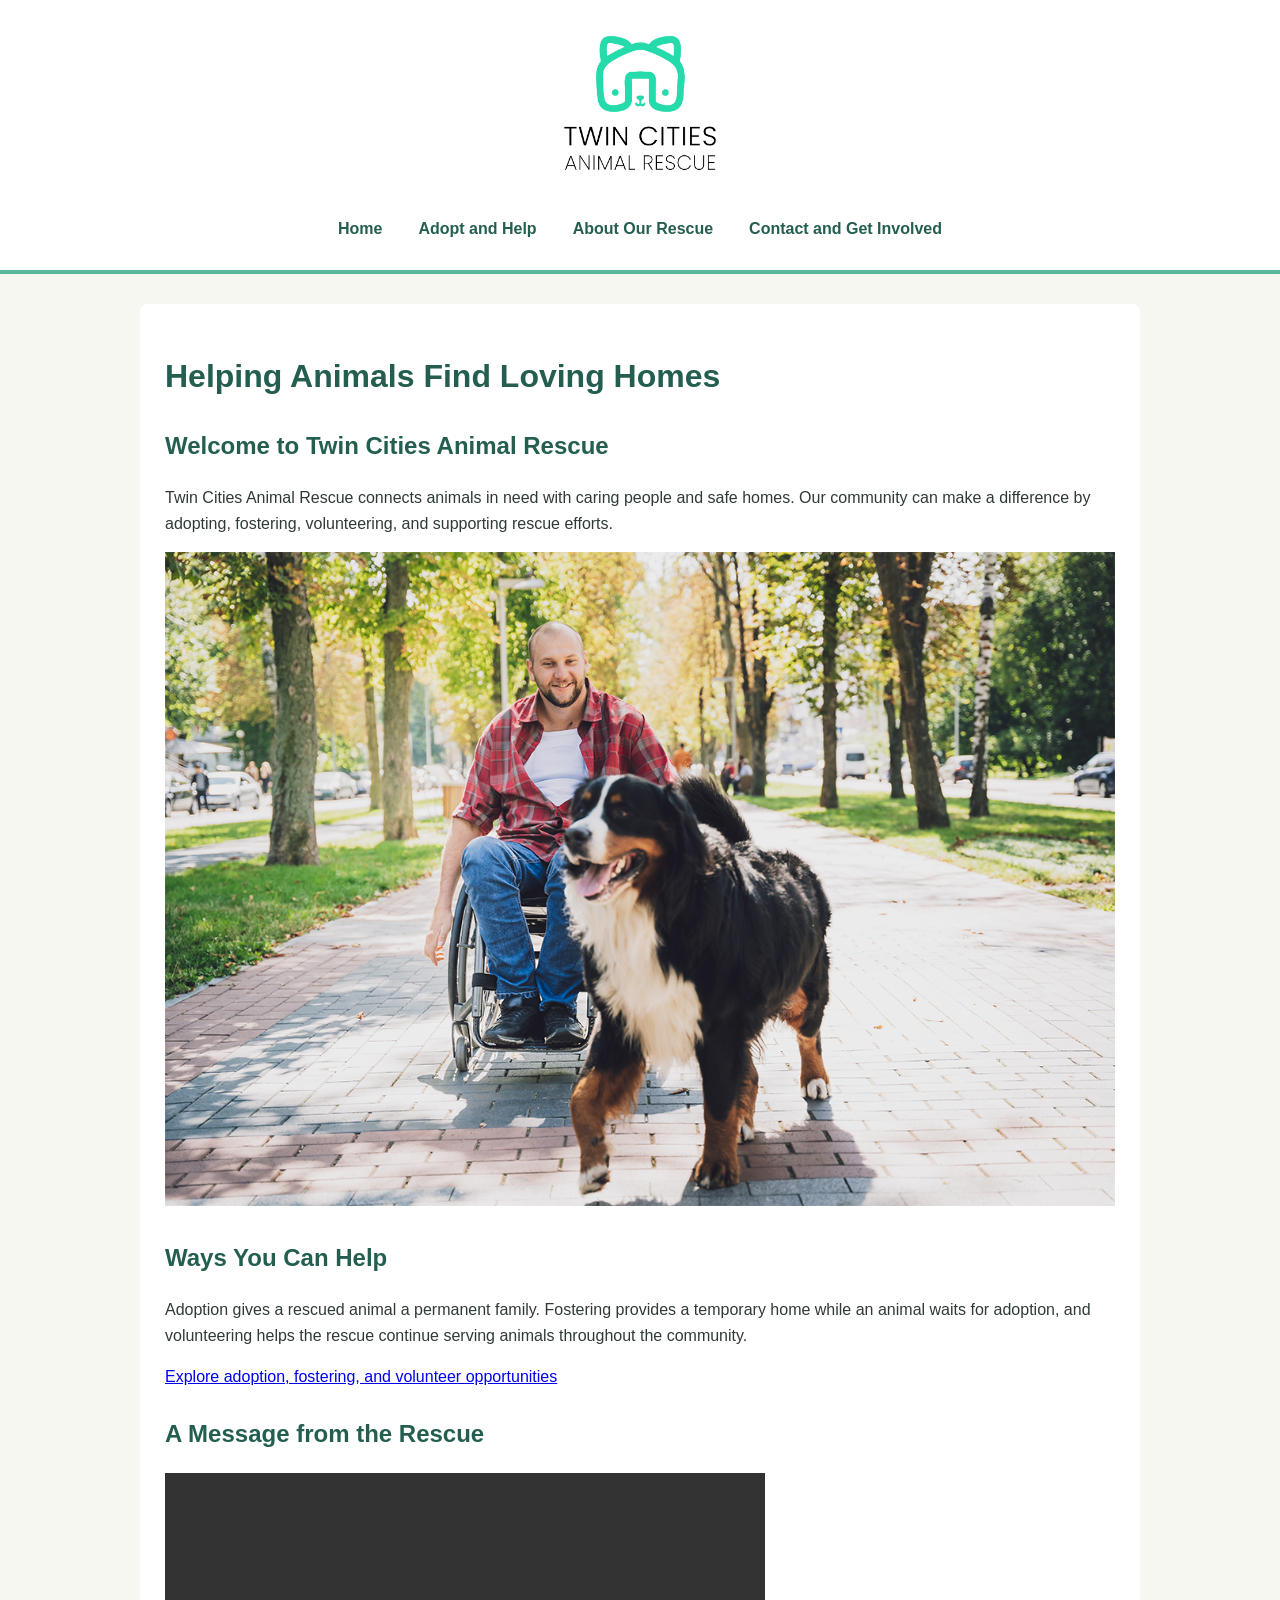
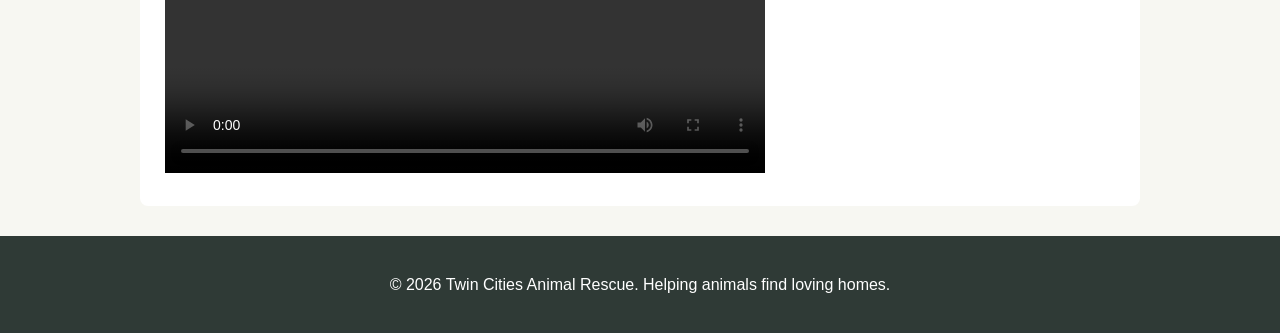
<file: index.html>
<!DOCTYPE html>

<html lang="en">

<head>

    <meta charset="UTF-8">

    <meta name="viewport" content="width=device-width, initial-scale=1.0">

    <title>Twin Cities Animal Rescue | Home</title>
<link rel="stylesheet" href="styles.css">

</head>

<body>

    <header>

        <a href="index.html">

            <img src="rescue-logo_c.png"

                 alt="Twin Cities Animal Rescue logo"

                 width="180">

        </a>

        <nav aria-label="Main navigation">

            <a href="index.html">Home</a>

            <a href="services.html">Adopt and Help</a>

            <a href="about.html">About Our Rescue</a>

            <a href="contact.html">Contact and Get Involved</a>

        </nav>

    </header>

    <main>

        <h1>Helping Animals Find Loving Homes</h1>

        <section>

            <h2>Welcome to Twin Cities Animal Rescue</h2>

            <p>

                Twin Cities Animal Rescue connects animals in need with caring

                people and safe homes. Our community can make a difference by

                adopting, fostering, volunteering, and supporting rescue efforts.

            </p>

            <picture>

                <source media="(max-width: 600px)"

                        srcset="rescue-feature-small_c.png">

                <img src="rescue-feature-large_c.png"

                     alt="A man using a wheelchair spending time outdoors with a large dog">

            </picture>

        </section>

        <section>

            <h2>Ways You Can Help</h2>

            <p>

                Adoption gives a rescued animal a permanent family. Fostering

                provides a temporary home while an animal waits for adoption,

                and volunteering helps the rescue continue serving animals

                throughout the community.

            </p>

            <p>

                <a href="services.html">

                    Explore adoption, fostering, and volunteer opportunities

                </a>

            </p>

        </section>

        <section>

            <h2>A Message from the Rescue</h2>

            <video controls width="600">

                <source src="rescue-message_c.mp4" type="video/mp4">

                Your browser does not support the video element. This message

                explains how every animal deserves a loving home and invites

                visitors to adopt, foster, or volunteer.

            </video>

        </section>

    </main>

    <footer>

        <p>&copy; 2026 Twin Cities Animal Rescue. Helping animals find loving homes.</p>

    </footer>

</body>

</html>
</file>
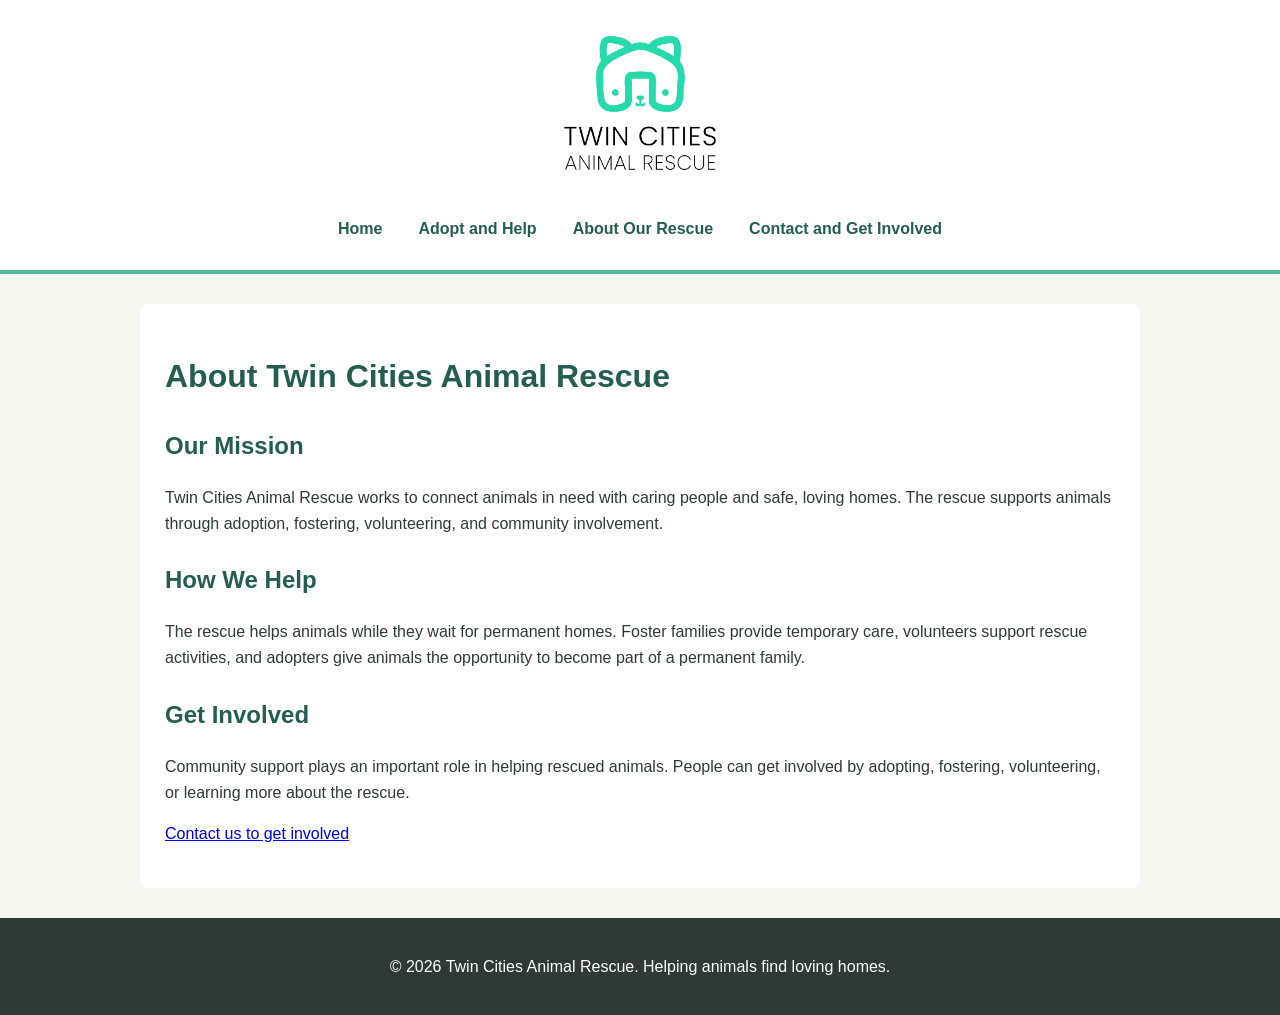
<file: about.html>
<!DOCTYPE html>

<html lang="en">

<head>

    <meta charset="UTF-8">

    <meta name="viewport" content="width=device-width, initial-scale=1.0">

    <title>Twin Cities Animal Rescue | About Our Rescue</title>
<link rel="stylesheet" href="styles.css">

</head>

<body>

    <header>

        <a href="index.html">

            <img src="rescue-logo_c.png"

                 alt="Twin Cities Animal Rescue logo"

                 width="180">

        </a>

        <nav aria-label="Main navigation">

            <a href="index.html">Home</a>

            <a href="services.html">Adopt and Help</a>

            <a href="about.html">About Our Rescue</a>

            <a href="contact.html">Contact and Get Involved</a>

        </nav>

    </header>

    <main>

        <h1>About Twin Cities Animal Rescue</h1>

        <section>

            <h2>Our Mission</h2>

            <p>

                Twin Cities Animal Rescue works to connect animals in need

                with caring people and safe, loving homes. The rescue supports

                animals through adoption, fostering, volunteering, and

                community involvement.</p>

        </section>

        <section>

            <h2>How We Help</h2>

            <p>

                The rescue helps animals while they wait for permanent homes.

                Foster families provide temporary care, volunteers support

                rescue activities, and adopters give animals the opportunity

                to become part of a permanent family.

            </p>

        </section>

        <section>

            <h2>Get Involved</h2>

            <p>

                Community support plays an important role in helping rescued

                animals. People can get involved by adopting, fostering,

                volunteering, or learning more about the rescue.

            </p>

            <p>

                <a href="contact.html">Contact us to get involved</a>

            </p>

        </section>

    </main>

    <footer>

        <p>&copy; 2026 Twin Cities Animal Rescue. Helping animals find loving homes.</p>

    </footer>

</body>

</html>
</file>
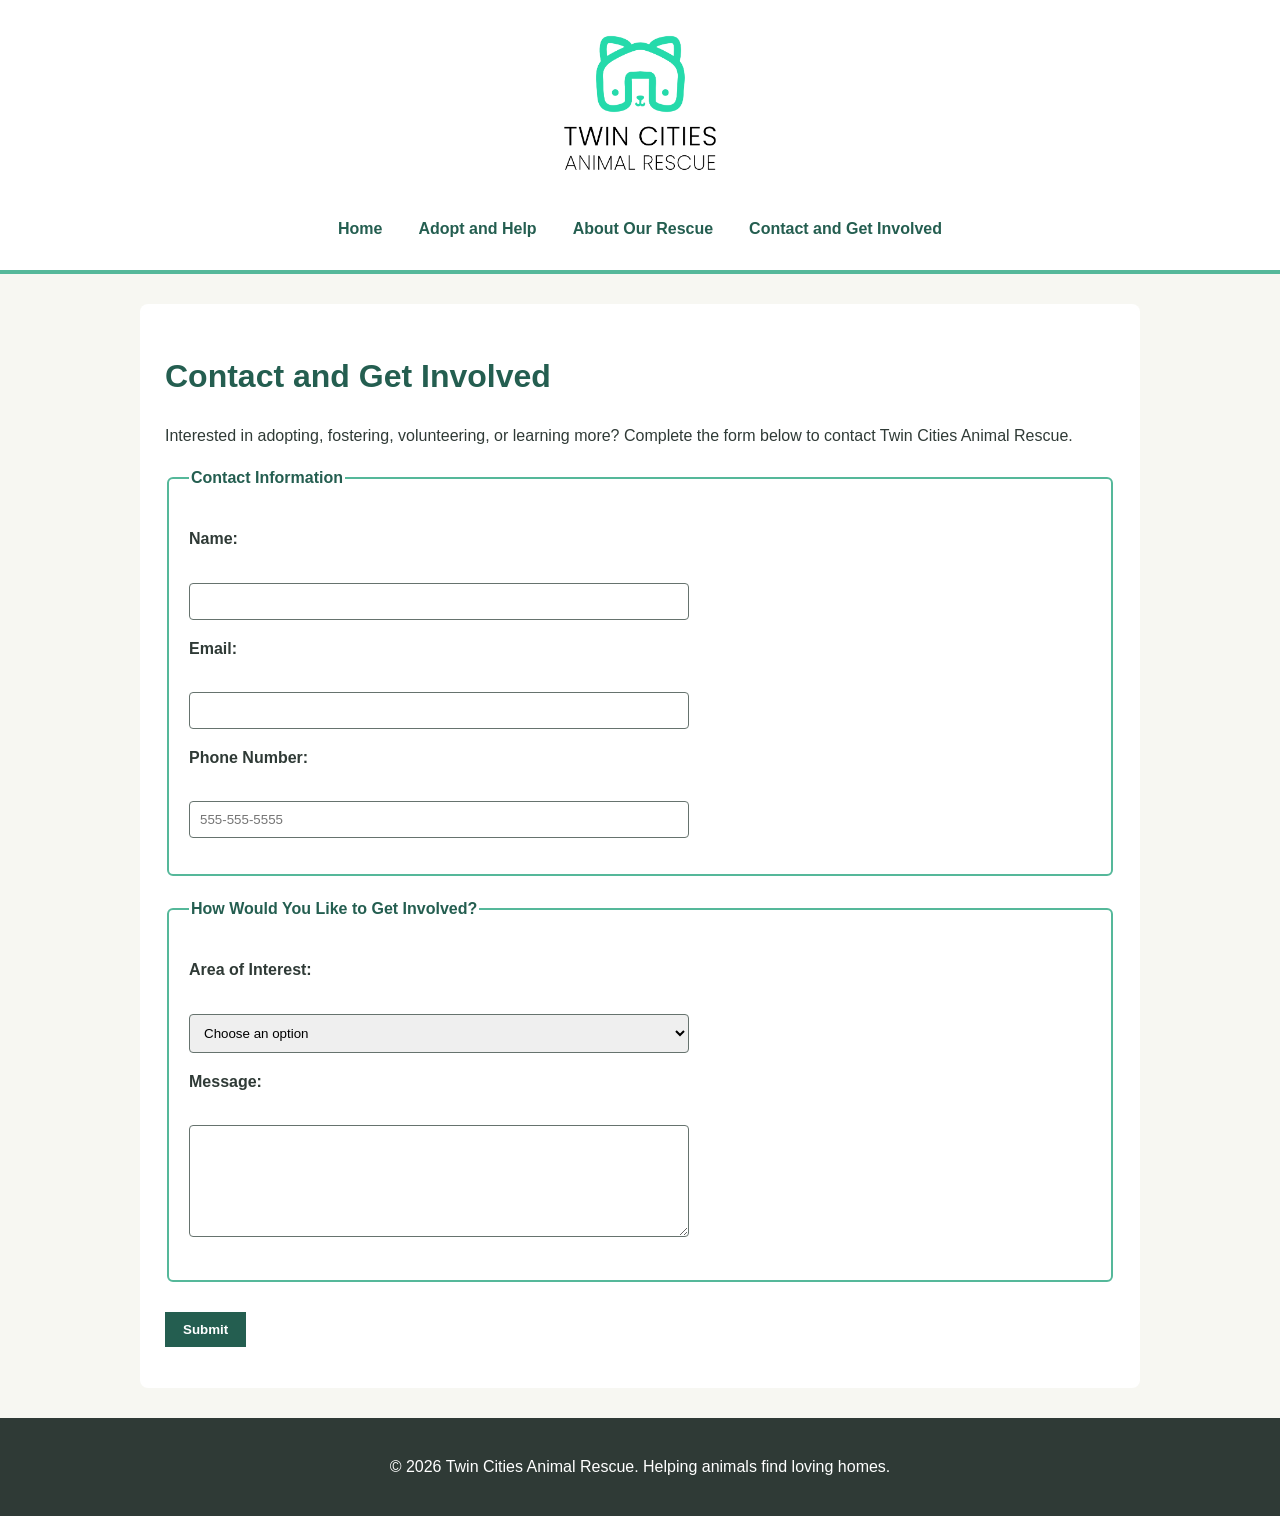
<file: contact.html>
<!DOCTYPE html>

<html lang="en">

<head>

    <meta charset="UTF-8">

    <meta name="viewport" content="width=device-width, initial-scale=1.0">

    <title>Twin Cities Animal Rescue | Contact and Get Involved</title>
<link rel="stylesheet" href="styles.css">

</head>

<body>

    <header>

        <a href="index.html">

            <img src="rescue-logo_c.png"

                 alt="Twin Cities Animal Rescue logo"

                 width="180">

        </a>

        <nav aria-label="Main navigation">

            <a href="index.html">Home</a>

            <a href="services.html">Adopt and Help</a>

            <a href="about.html">About Our Rescue</a>

            <a href="contact.html">Contact and Get Involved</a>

        </nav>

    </header>

    <main>

        <h1>Contact and Get Involved</h1>

        <p>

            Interested in adopting, fostering, volunteering, or learning more?

            Complete the form below to contact Twin Cities Animal Rescue.

        </p>

        <form id="contactForm">

            <fieldset>

                <legend>Contact Information</legend>

                <p>

                    <label for="name">Name:</label><br>

                    <input type="text"

                           id="name"

                           name="name"

                           required

                           maxlength="50">

                </p>

                <p>

                    <label for="email">Email:</label><br>

                    <input type="email"

                           id="email"

                           name="email"

                           required>
<span id="email-error"></span>

                </p>

                <p>

                    <label for="phone">Phone Number:</label><br>

                    <input type="tel"

                           id="phone"

                           name="phone"

                           pattern="[0-9]{3}-[0-9]{3}-[0-9]{4}"

                           placeholder="555-555-5555">

                </p>

            </fieldset>

            <fieldset>

                <legend>How Would You Like to Get Involved?</legend>

                <p>

                    <label for="interest">Area of Interest:</label><br>

                    <select id="interest" name="interest" required>

                        <option value="">Choose an option</option>

                        <option value="adoption">Adoption</option>

                        <option value="fostering">Fostering</option>

                        <option value="volunteering">Volunteering</option>

                        <option value="general">General Inquiry</option>

                    </select>

                </p>
		
<p id="interest-result"></p>
               <p>

                    <label for="message">Message:</label><br>

                    <textarea id="message"

                              name="message"

                              rows="6"

                              cols="40"

                              maxlength="500"

                              required></textarea>
<span id="message-error"></span>

                </p>

            </fieldset>

            <p>

                <button type="submit">Submit</button>

            </p>

        </form>

    </main>

    <footer>

        <p>&copy; 2026 Twin Cities Animal Rescue. Helping animals find loving homes.</p>

    </footer>
<script src="script.js"></script>
</body>

</html>
</file>
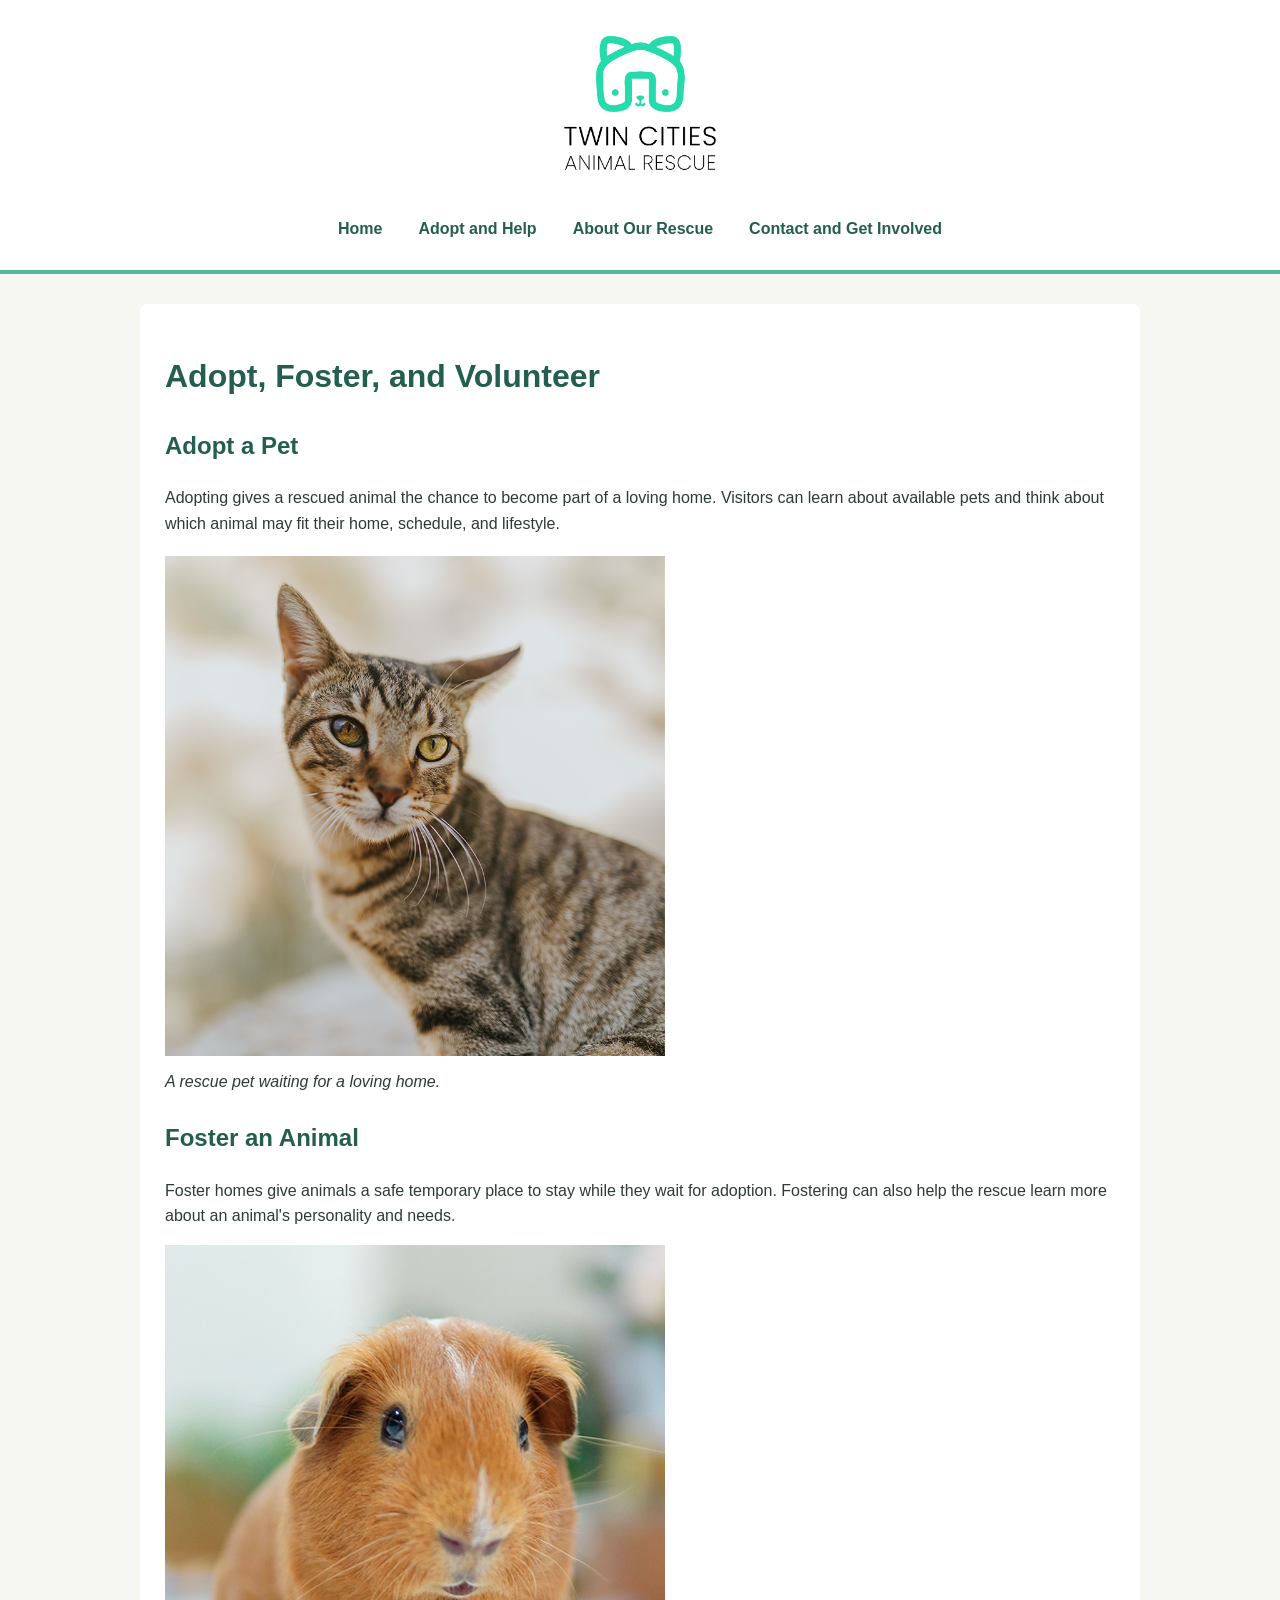
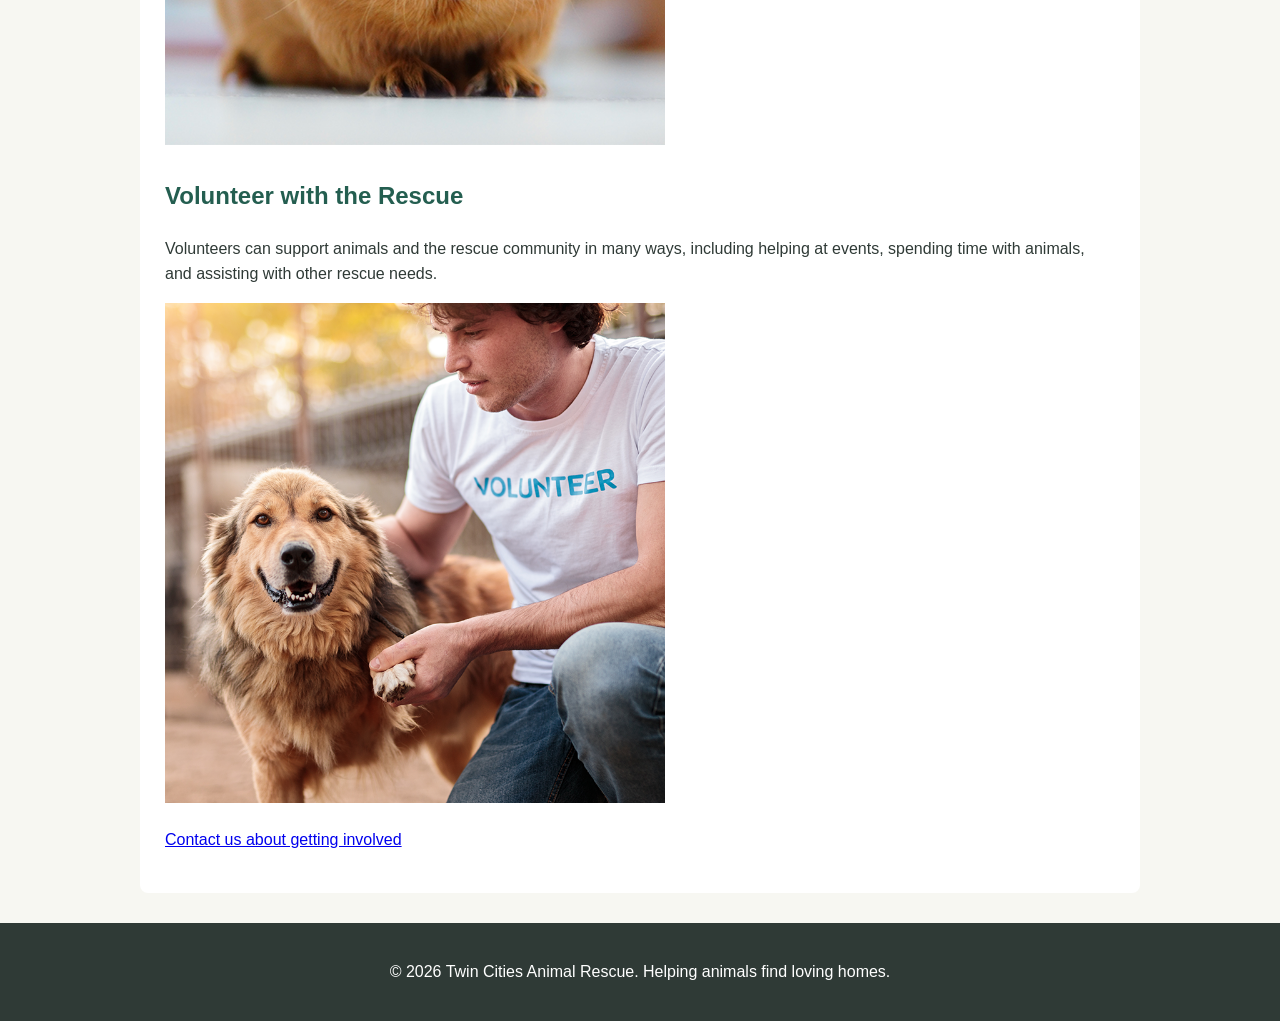
<file: services.html>
<!DOCTYPE html>

<html lang="en">

<head>

    <meta charset="UTF-8">

    <meta name="viewport" content="width=device-width, initial-scale=1.0">

    <title>Twin Cities Animal Rescue | Adopt and Help</title>
<link rel="stylesheet" href="styles.css">
</head>

<body>

    <header>

        <a href="index.html">

            <img src="rescue-logo_c.png"

                 alt="Twin Cities Animal Rescue logo"

                 width="180">

        </a>

        <nav aria-label="Main navigation">

            <a href="index.html">Home</a>

            <a href="services.html">Adopt and Help</a>

            <a href="about.html">About Our Rescue</a>

            <a href="contact.html">Contact and Get Involved</a>

        </nav>

    </header>

    <main>

        <h1>Adopt, Foster, and Volunteer</h1>

        <section>

            <h2>Adopt a Pet</h2>

            <p>

                Adopting gives a rescued animal the chance to become part of a

                loving home. Visitors can learn about available pets and think

                about which animal may fit their home, schedule, and lifestyle.

            </p>

            <figure>

                <img src="rescue-pet-spotlight_c.png"

                     alt="A tabby cat resting comfortably indoors"

                     width="500">

                <figcaption>

                    A rescue pet waiting for a loving home.</figcaption>

            </figure>

        </section>

        <section>

            <h2>Foster an Animal</h2>

            <p>

                Foster homes give animals a safe temporary place to stay while

                they wait for adoption. Fostering can also help the rescue learn

                more about an animal's personality and needs.

            </p>

            <img src="rescue-pet_c.png"

                 alt="A guinea pig sitting on a soft blanket"

                 width="500">

        </section>

        <section>

            <h2>Volunteer with the Rescue</h2>

            <p>

                Volunteers can support animals and the rescue community in many

                ways, including helping at events, spending time with animals,

                and assisting with other rescue needs.

            </p>

            <img src="rescue-volunteer_c.png"

                 alt="A volunteer smiling while holding a rescue animal"

                 width="500">

            <p>

                <a href="contact.html">Contact us about getting involved</a>

            </p>

        </section>

    </main>

    <footer>

        <p>&copy; 2026 Twin Cities Animal Rescue. Helping animals find loving homes.</p>

    </footer>

</body>

</html>
</file>
<file: styles.css>
/* Twin Cities Animal Rescue - Touchstone 3 */

* {

    box-sizing: border-box;

}

body {

    margin: 0;

    font-family: Arial, Helvetica, sans-serif;

    background-color: #F7F7F2;

    color: #2F3A36;

    line-height: 1.6;

}

header {

    background-color: #FFFFFF;

    padding: 20px;

    text-align: center;

    border-bottom: 4px solid #55B89A;

}

header img {

    max-width: 180px;

    height: auto;

}

nav {

    display: flex;

    justify-content: center;

    flex-wrap: wrap;

    gap: 12px;

    margin-top: 15px;

}

nav a {

    color: #245E50;

    font-weight: bold;

    text-decoration: none;

    padding: 8px 12px;

}

nav a:hover {

    background-color: #55B89A;

    color: #FFFFFF;

    border-radius: 5px;

}

main {

    width: 90%;

    max-width: 1000px;

    margin: 30px auto;

    background-color: #FFFFFF;

    padding: 25px;

    border-radius: 8px;}

h1,

h2 {

    color: #245E50;

}

h1 {

    font-size: 2rem;

}

h2 {

    font-size: 1.5rem;

    margin-top: 25px;

}

img,

video {

    max-width: 100%;

    height: auto;

}

figure {

    margin: 20px 0;

}

figcaption {

    font-style: italic;

    margin-top: 5px;

}

fieldset {

    border: 2px solid #55B89A;

    border-radius: 6px;

    margin-bottom: 20px;

    padding: 20px;

}

legend {

    color: #245E50;

    font-weight: bold;

}

label {

    display: block;

    font-weight: bold;

    margin-top: 10px;

}

input,

select,

textarea {

    width: 100%;

    max-width: 500px;

    padding: 10px;

    margin-top: 5px;

    border: 1px solid #66736E;

    border-radius: 4px;

    font-family: Arial, Helvetica, sans-serif;

}

button,

input[type="submit"] {

    background-color: #245E50;

    color: #FFFFFF;

    border: none;

    padding: 10px 18px;

    margin-top: 10px;

    cursor: pointer;

    font-weight: bold;

}

button:hover,

input[type="submit"]:hover {

    background-color: #55B89A;}

footer {

    background-color: #2F3A36;

    color: #FFFFFF;

    text-align: center;

    padding: 20px;

    margin-top: 30px;

}

/* Responsive layout for smaller screens */

@media (max-width: 600px) {

    main {

        width: 95%;

        padding: 15px;

    }

    nav {

        flex-direction: column;

        align-items: center;

    }

    h1 {

        font-size: 1.6rem;

    }

    h2 {

        font-size: 1.3rem;

    }

}
</file>
